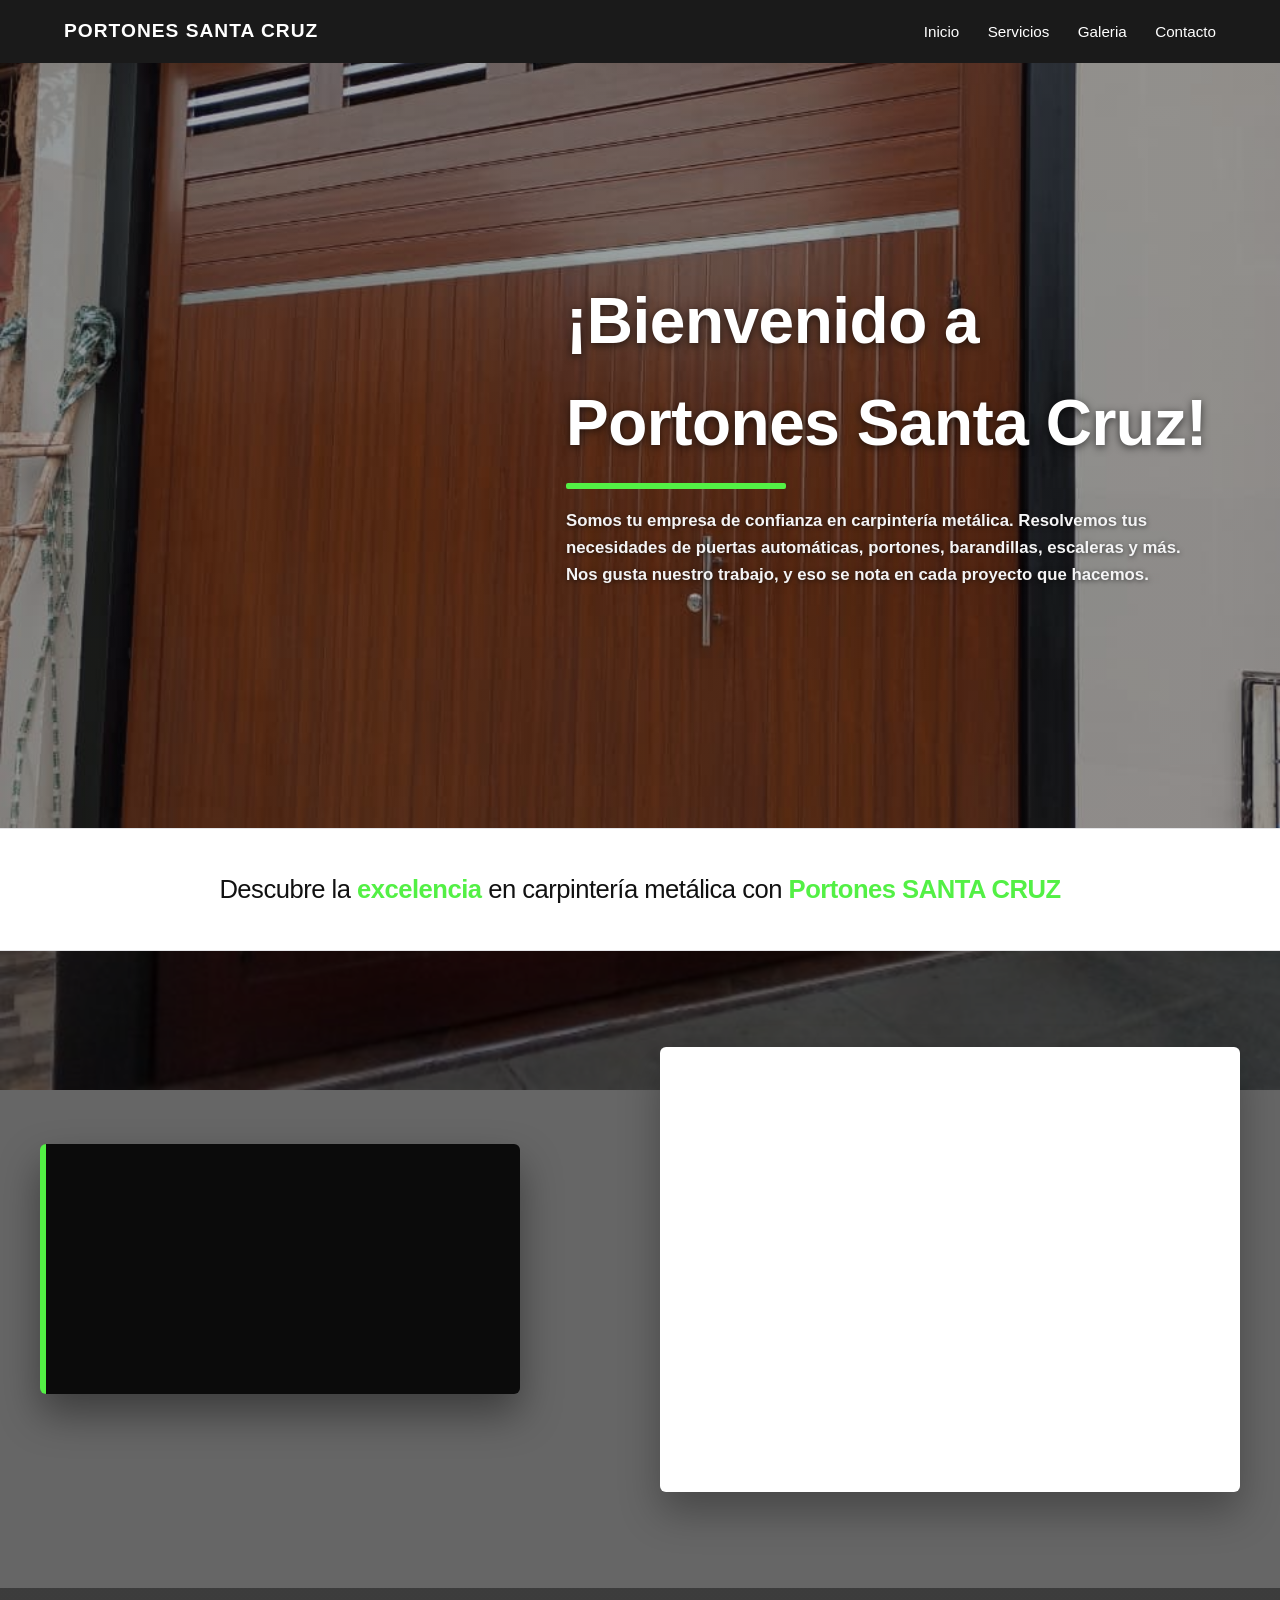
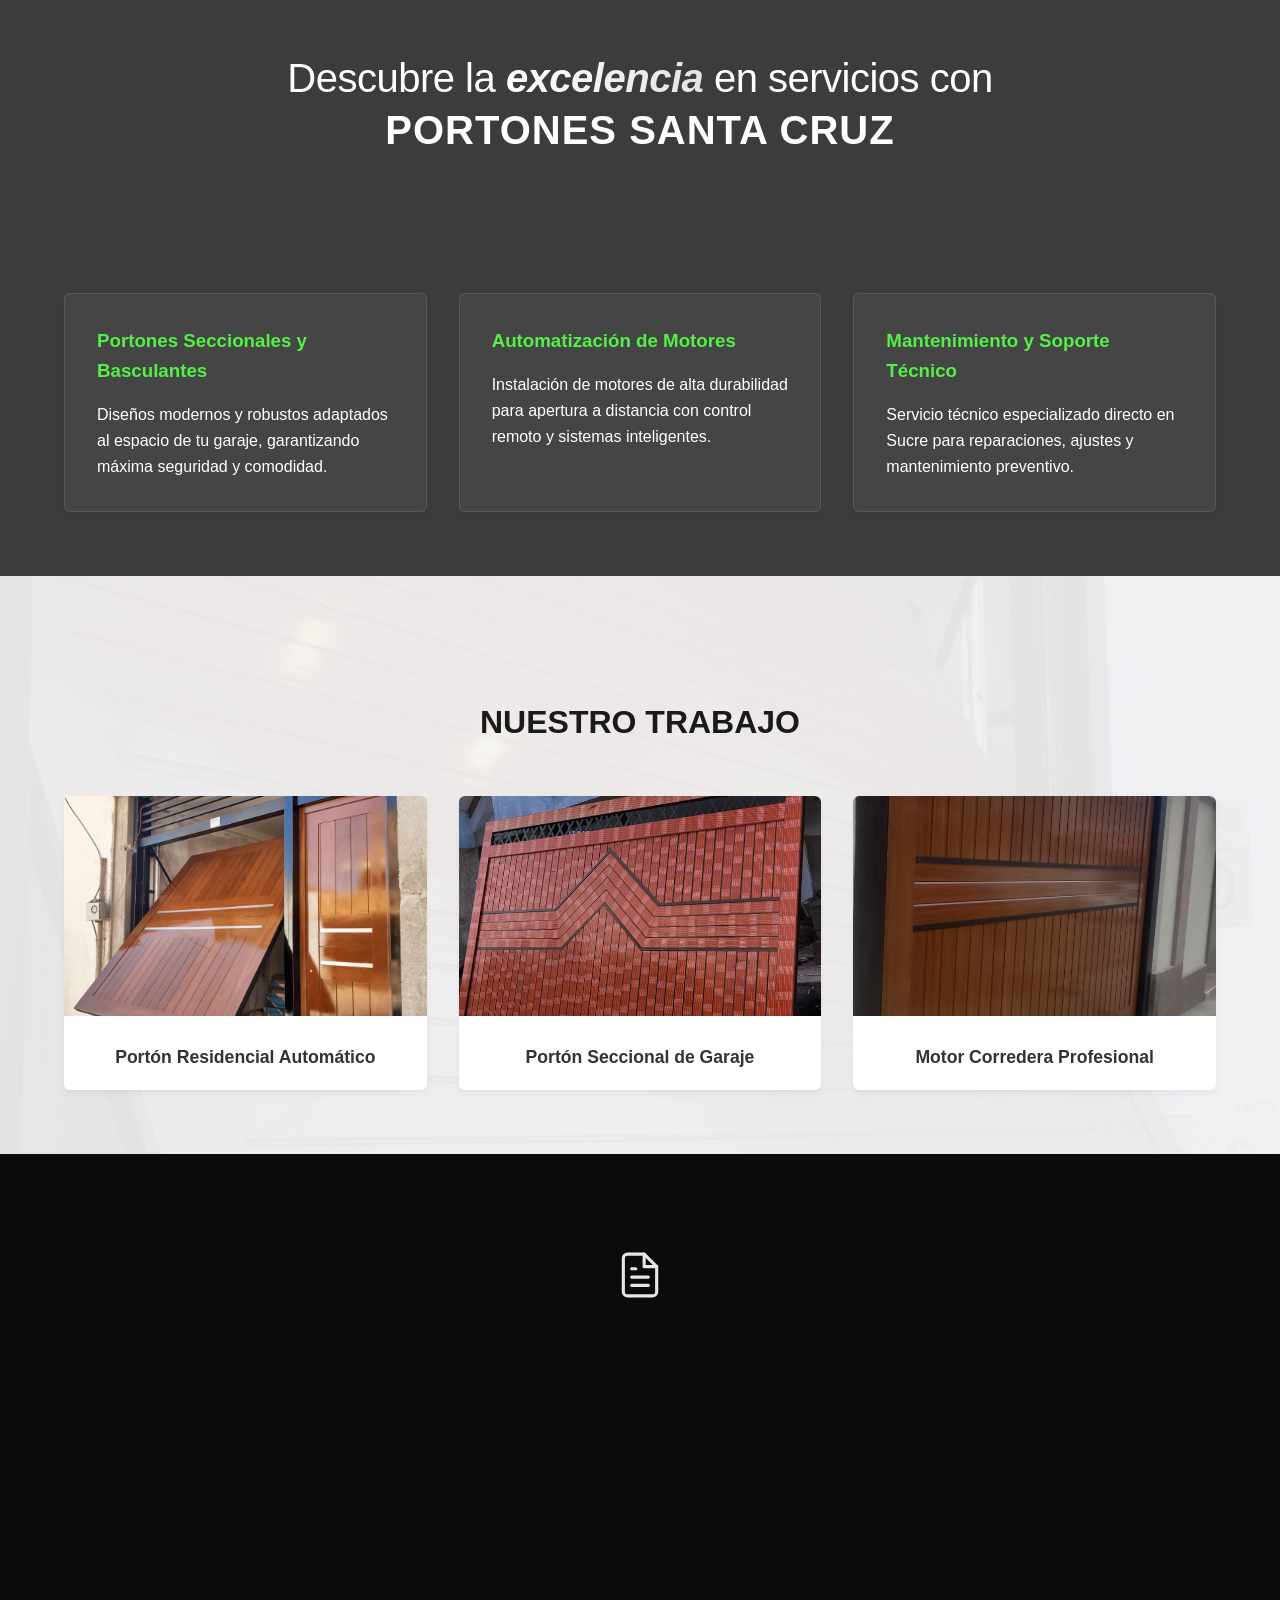
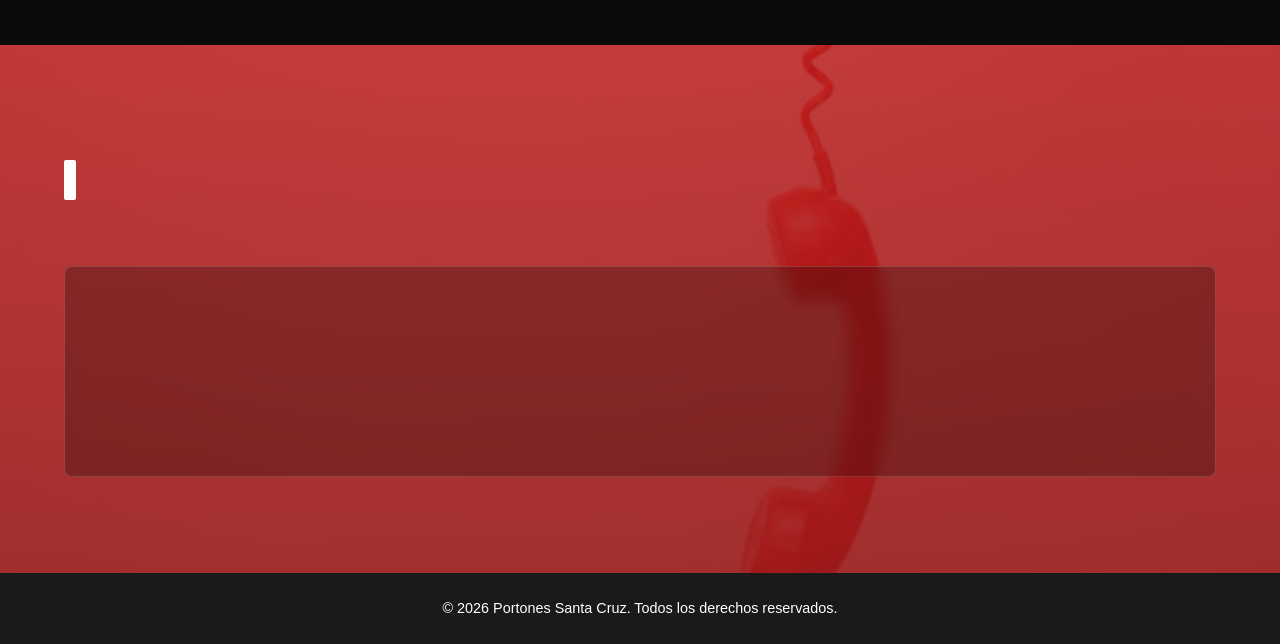
<file: index.html>
<!DOCTYPE html>
<html lang="es">
<head>
    <meta charset="UTF-8">
    <meta name="viewport" content="width=device-width, initial-scale=1.0">
    <title>Portones Santa Cruz | Sucre - Bolivia</title>
    <link rel="stylesheet" href="cara.css">
    <link rel="stylesheet" href="https://cdnjs.cloudflare.com/ajax/libs/font-awesome/6.4.0/css/all.min.css">
</head>
<body>

    <header class="header">
        <div class="container nav-container">
            <h1 class="logo" id="logo-nombre">Portones Santa Cruz</h1>
            <nav class="nav">
                <a href="index.html">Inicio</a>
                <a href="#servicios">Servicios</a>
                <a href="galeria.html">Galeria</a>
                <a href="#contacto" class="btn-contacto">Contacto</a>
            </nav>
        </div>
    </header>

    <section id="inicio" class="hero">
        <div class="hero-content">
            <div class="hero-titulo-wrapper">
                <h2 id="hero-titulo">¡Bienvenido a Portones Santa Cruz!</h2>
                <span class="barra-amarilla"></span>
            </div>
            <p id="hero-slogan">Somos tu empresa de confianza en carpintería metálica. Resolvemos tus necesidades de puertas automáticas, portones, barandillas, escaleras y más. Nos gusta nuestro trabajo, y eso se nota en cada proyecto que hacemos.</p>
        </div>
    </section>
    <section class="franja-eslogan">
        <div class="container animacion-bucle">
            <p>Descubre la <strong>excelencia</strong> en carpintería metálica con <strong>Portones SANTA CRUZ</strong></p>
        </div>
    </section>
    <section class="seccion-mision-pasion">
        <div class="contenedor-mision-pasion">
            <div class="franja-pasion animar-desde-izquierda">
                <h3>Nuestra pasión, la seguridad y el diseño.</h3>
            </div>
            <div class="card-importancia animar-desde-derecha">
                <h2>En <strong>Portones Santa Cruz</strong>, sabemos que la seguridad y el acceso principal de tu hogar o negocio son fundamentales.</h2>
                <p>Nos especializamos en la fabricación, diseño e instalación de portones automáticos y sistemas de apertura que combinan tecnología, resistencia y elegancia. Cada solución está pensada para ofrecerte el máximo confort, durabilidad y la tranquilidad que necesitas en tu día a día.</p>
            </div>

        </div>
    </section>
<section id="servicios" class="section-full">
    <div class="container">
        <div class="servicios-intro">
            <h2 class="section-title">
                Descubre la <span class="resaltado-recorte">excelencia</span> en servicios con <span class="marca-recorte">PORTONES SANTA CRUZ</span>
            </h2>
            <p id="texto-descripcion-servicios" class="sub-descripcion"></p>
        </div>
        <div class="grid-servicios" id="contenedor-servicios">
            <!-- Cargado dinámicamente desde JSON -->
        </div>
    </div>
</section>
    <section id="productos" class="section bg-light">
        <div class="container">
            <p class="subtitulo-seccion-productos animar-scroll animacion-bucle">Con más de 10 años de experiencia</p>
            <h2 class="section-title">NUESTRO TRABAJO</h2>
            <div class="grid-productos" id="contenedor-productos">
            </div>
        </div>
    </section>
    <section class="seccion-compromiso">
        <div class="container-compromiso">
            <div class="compromiso-icono">
                <svg width="50" height="50" viewBox="0 0 24 24" fill="none" stroke="currentColor" stroke-width="1.5" stroke-linecap="round" stroke-linejoin="round">
                    <path d="M14 2H6a2 2 0 0 0-2 2v16a2 2 0 0 0 2 2h12a2 2 0 0 0 2-2V8z"></path>
                    <polyline points="14 2 14 8 20 8"></polyline>
                    <line x1="16" y1="13" x2="8" y2="13"></line>
                    <line x1="16" y1="17" x2="8" y2="17"></line>
                    <polyline points="10 9 9 9 8 9"></polyline>
                </svg>
            </div>
            <h2>Compromiso con la Satisfacción del Cliente</h2>
            <p>En cada instalación y mantenimiento de portones, tu seguridad y tranquilidad son nuestra máxima prioridad. Trabajamos estrechamente contigo para comprender tus necesidades y requerimientos específicos, diseñando y ejecutando sistemas automatizados que superen tus expectativas. Nuestra atención personalizada y calidad técnica nos han convertido en el socio confiable de numerosos hogares y empresas.</p>
        </div>
    </section>
<section id="contacto" class="container-contacto section">
    <div class="contacto-content">
        <div class="contacto-titulo-wrapper">
            <span class="barra-roja"></span>
            <h2 class="section-title-contacto">CONTACTOS</h2>
        </div>
        <div class="contacto-wrapper">
            <div class="info-contacto">
                <p><i class="fas fa-map-marker-alt"></i> <span id="info-dir">Sucre, Bolivia</span></p>
                <p><i class="fas fa-phone"></i> <span id="info-tel">+591 70336474</span></p>
                <p>
                    <a id="enlace-facebook" href="https://www.facebook.com/profile.php?id=100057186651742" target="_blank" rel="noopener noreferrer" class="enlace-contacto">
                        <i class="fab fa-facebook-f"></i>
                        <span id="info-email">Visita nuestro Facebook: Portones SANTA CRUZ</span>
                    </a>
                </p>
            </div>
            <div class="video-ref">
                <h3>Conoce nuestro trabajo</h3>
                <div class="botones-contacto-wrapper">
                    <a href="https://www.facebook.com/MomentosPublicidad/videos/2264185106994338/?rdid=613Ez51u5a7XMZwg#" target="_blank" rel="noopener noreferrer" class="btn-video">
                        <i class="fab fa-facebook"></i> Ver video promocional
                    </a>
                    <a id="enlace-whatsapp" href="https://wa.me/59170336474?text=Hola,%20me%20interesa%20cotizar%20un%20portón" target="_blank" rel="noopener noreferrer" class="btn-whatsapp">
                        <i class="fab fa-whatsapp"></i> Comunícate por WhatsApp
                    </a>
                </div>
            </div>
        </div>
    </div>
</section>
    <footer class="footer">
        <p>&copy; 2026 Portones Santa Cruz. Todos los derechos reservados.</p>
    </footer>

    <script src="main.js"></script>
</body>
</html>
</file>
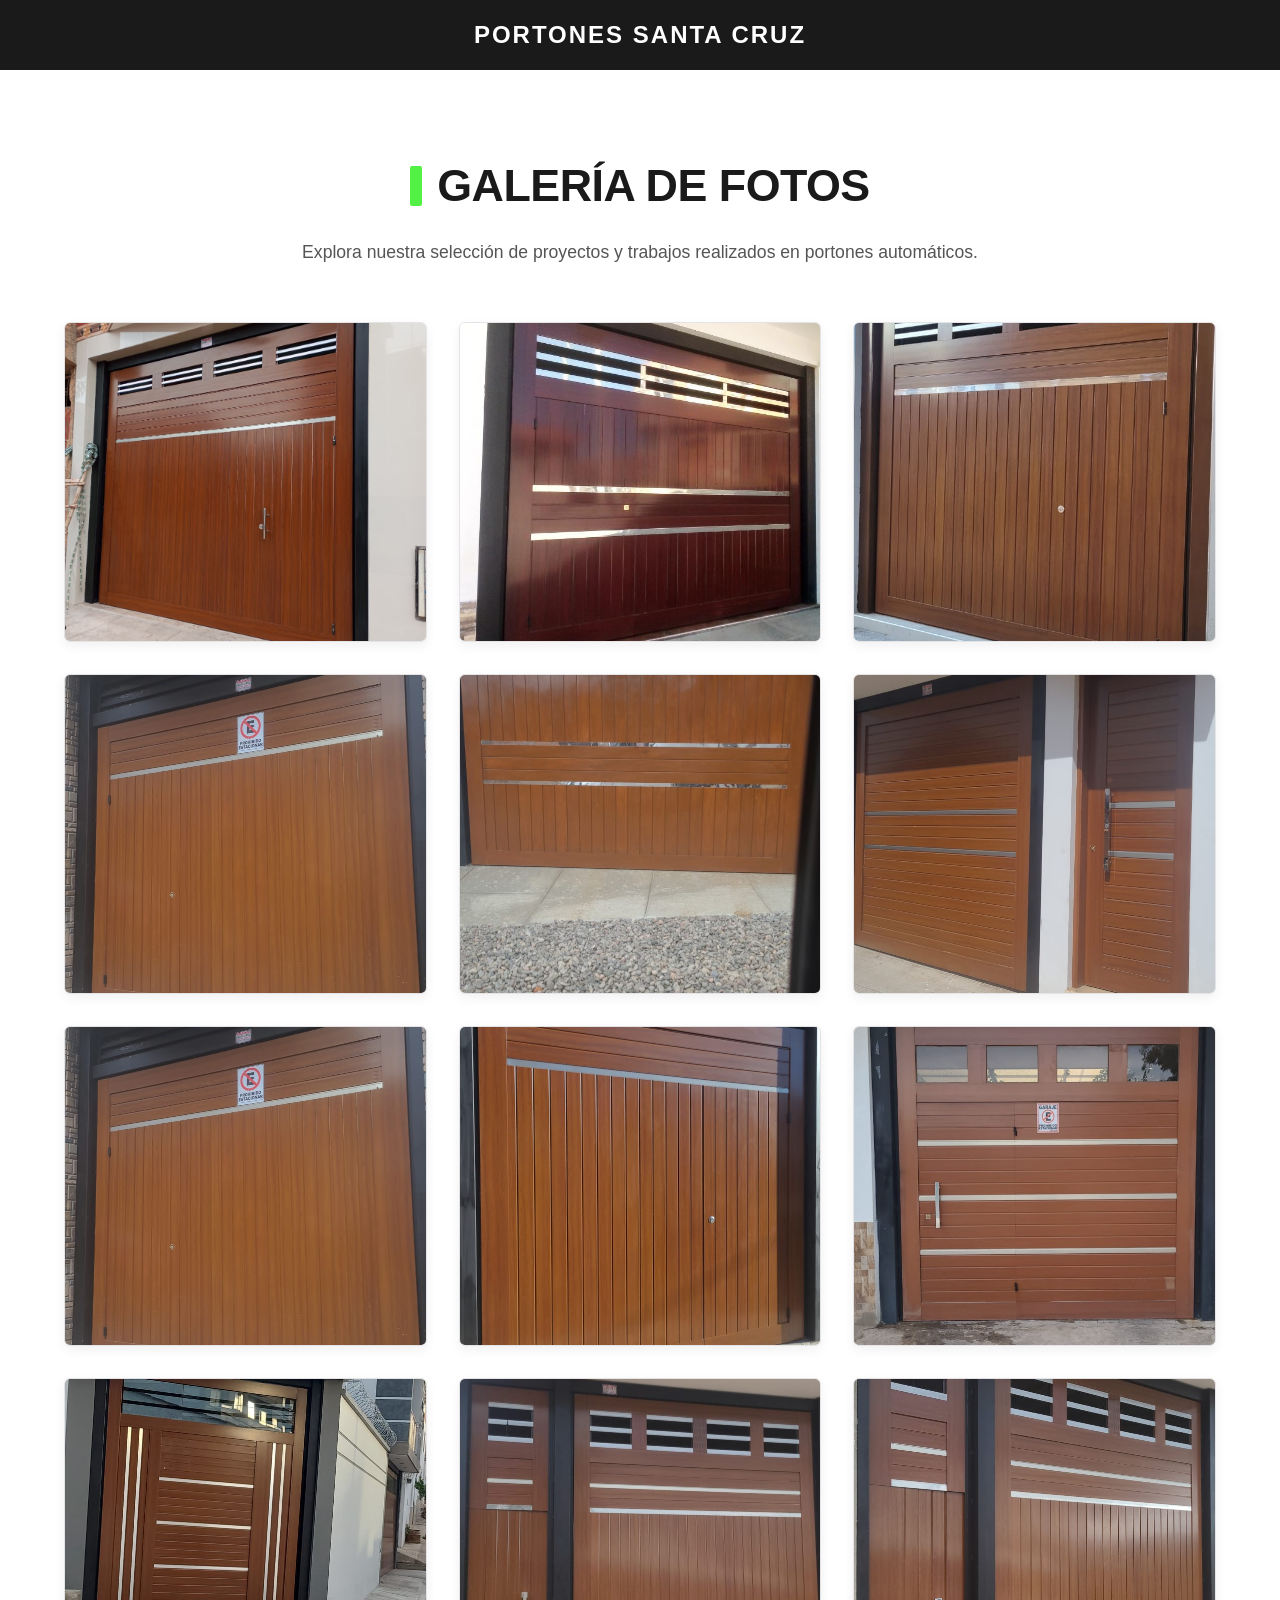
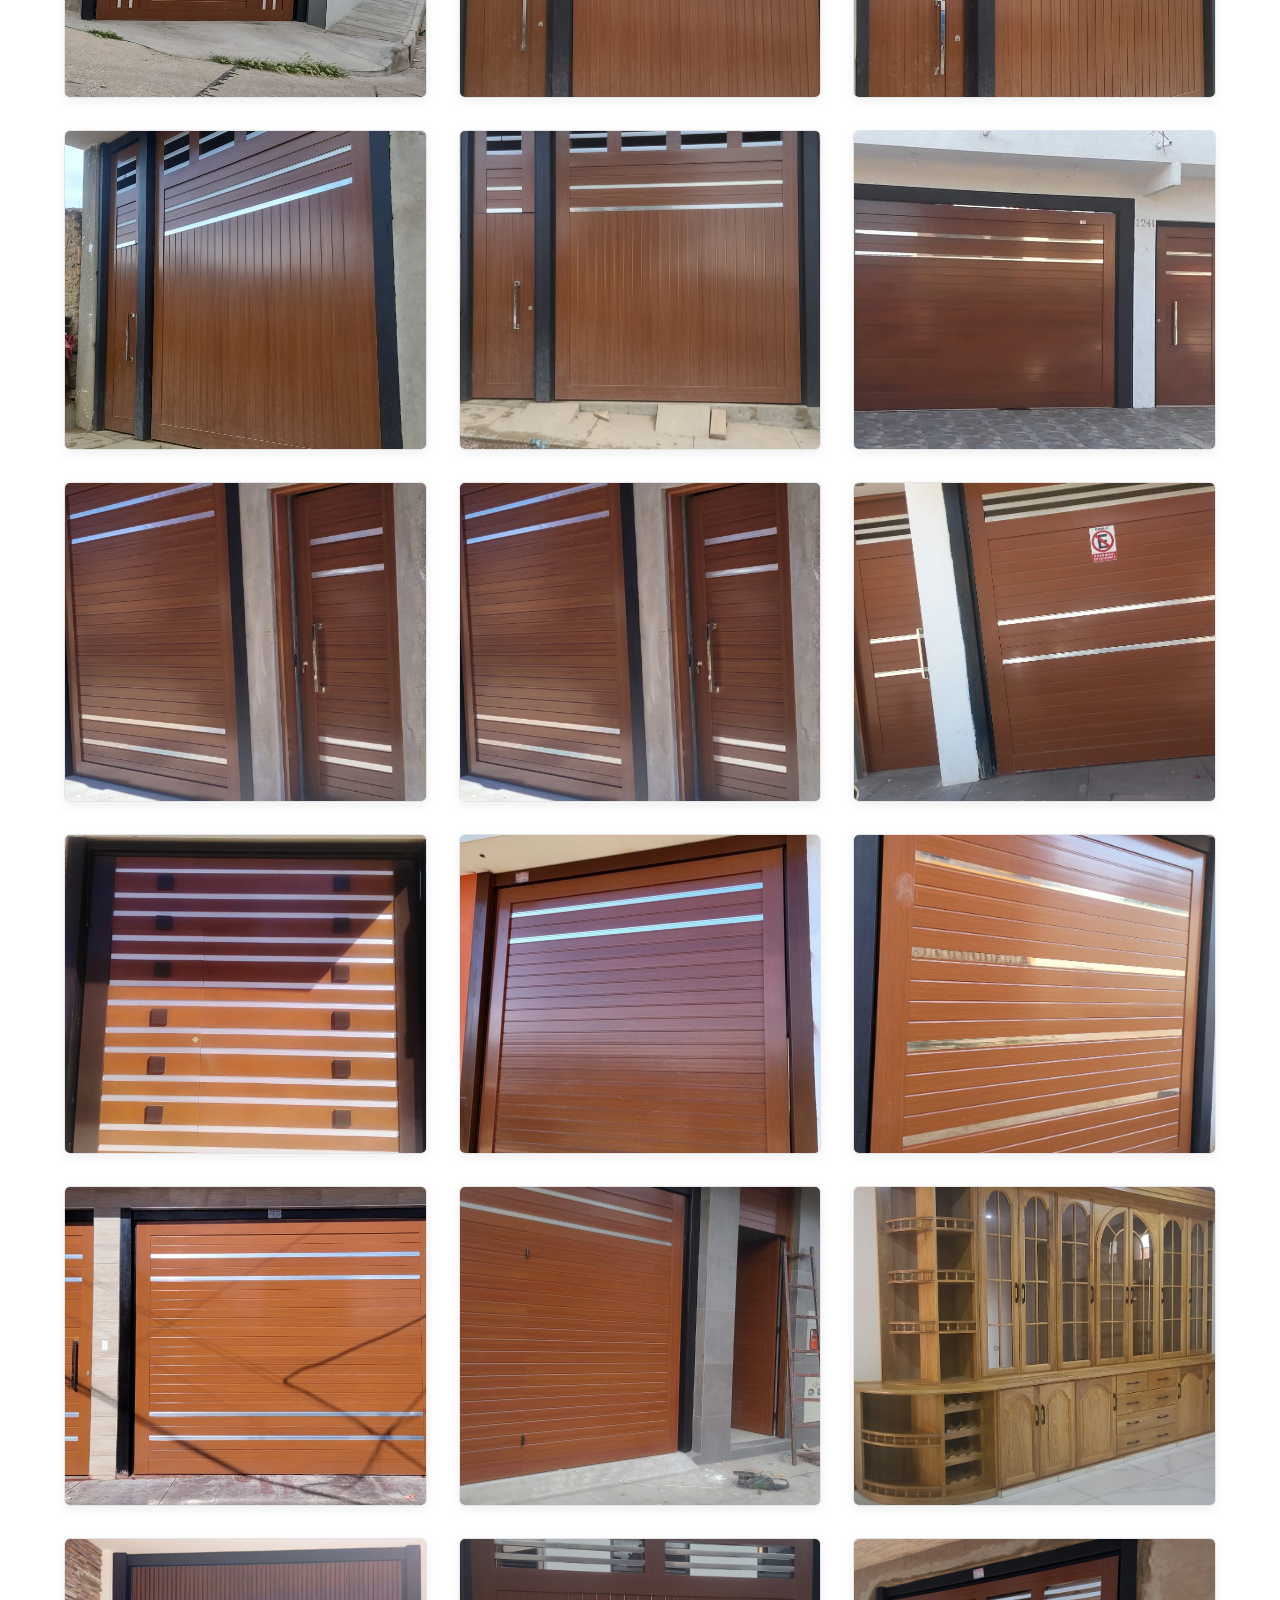
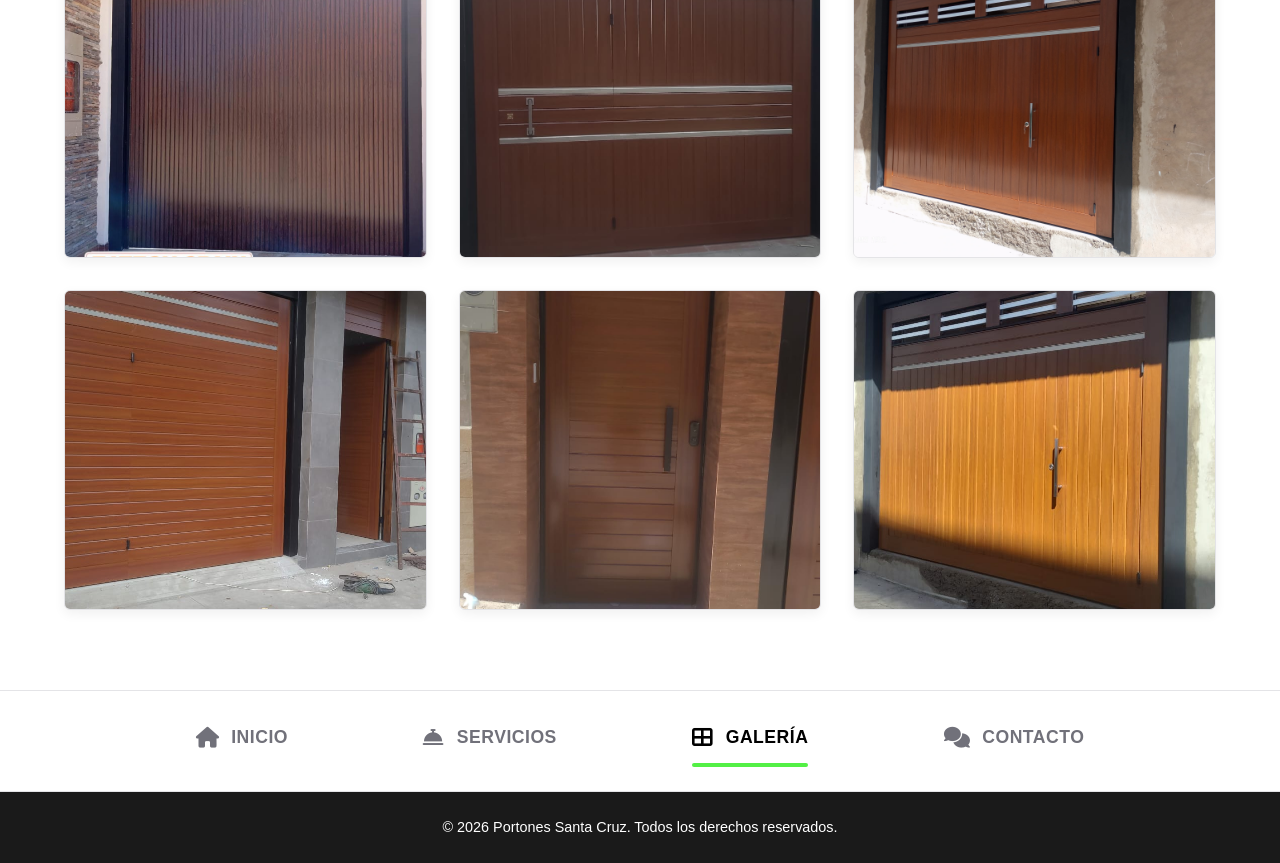
<file: galeria.html>
<!DOCTYPE html>
<html lang="es">
<head>
    <meta charset="UTF-8">
    <meta name="viewport" content="width=device-width, initial-scale=1.0">
    <title>Galería | Portones Santa Cruz</title>
    <link rel="stylesheet" href="cara.css">
    <link rel="stylesheet" href="cara_2.css">
    <link rel="stylesheet" href="https://cdnjs.cloudflare.com/ajax/libs/font-awesome/6.4.0/css/all.min.css">
</head>
<body>

    <header class="header">
        <div class="container nav-container nav-container-centrado">
            <div class="logo logo-galeria">PORTONES SANTA CRUZ</div>
        </div>
    </header>

    <section class="seccion-galeria-clara">
        <div class="container">
            <div class="galeria-titulo-wrapper">
                <div class="barra-acento"></div>
                <h1 class="titulo-galeria-principal animacion-latido-suave">GALERÍA DE FOTOS</h1>
            </div>
            <p class="galeria-subtitulo animacion-latido-suave">Explora nuestra selección de proyectos y trabajos realizados en portones automáticos.</p>

            <div class="grid-galeria-portones">
                <div class="item-galeria"><img src="IMG/banner5.jpeg" alt="Portón automático instalado"></div>
                <div class="item-galeria"><img src="IMG/banner4.jpeg" alt="Portón de carpintería metálica"></div>
                <div class="item-galeria"><img src="IMG/g1.jpeg" alt="Trabajo de portones 1"></div>
                <div class="item-galeria"><img src="IMG/g2.jpeg" alt="Trabajo de portones 2"></div>
                <div class="item-galeria"><img src="IMG/g3.jpeg" alt="Trabajo de portones 3"></div>
                <div class="item-galeria"><img src="IMG/g4.jpeg" alt="Trabajo de portones 4"></div>
                <div class="item-galeria"><img src="IMG/g5.jpeg" alt="Trabajo de portones 5"></div>
                <div class="item-galeria"><img src="IMG/g6.jpeg" alt="Trabajo de portones 6"></div>
                <div class="item-galeria"><img src="IMG/g7.jpeg" alt="Trabajo de portones 7"></div>
                <div class="item-galeria"><img src="IMG/g8.jpeg" alt="Trabajo de portones 8"></div>
                <div class="item-galeria"><img src="IMG/g9.jpeg" alt="Trabajo de portones 9"></div>
                <div class="item-galeria"><img src="IMG/g10.jpeg" alt="Trabajo de portones 10"></div>
                <div class="item-galeria"><img src="IMG/g11.jpeg" alt="Trabajo de portones 11"></div>
                <div class="item-galeria"><img src="IMG/g12.jpeg" alt="Trabajo de portones 12"></div>
                <div class="item-galeria"><img src="IMG/g13.jpeg" alt="Trabajo de portones 13"></div>
                <div class="item-galeria"><img src="IMG/g14.jpeg" alt="Trabajo de portones 14"></div>
                <div class="item-galeria"><img src="IMG/g15.jpeg" alt="Trabajo de portones 15"></div>
                <div class="item-galeria"><img src="IMG/g16.jpeg" alt="Trabajo de portones 16"></div>
                <div class="item-galeria"><img src="IMG/g17.jpeg" alt="Trabajo de portones 17"></div>
                <div class="item-galeria"><img src="IMG/g18.jpeg" alt="Trabajo de portones 18"></div>
                <div class="item-galeria"><img src="IMG/g19.jpeg" alt="Trabajo de portones 19"></div>
                <div class="item-galeria"><img src="IMG/g20.jpeg" alt="Trabajo de portones 20"></div>
                <div class="item-galeria"><img src="IMG/g21.jpeg" alt="Trabajo de portones 21"></div>
                <div class="item-galeria"><img src="IMG/g22.jpeg" alt="Trabajo de portones 22"></div>
                <div class="item-galeria"><img src="IMG/g23.jpeg" alt="Trabajo de portones 23"></div>
                <div class="item-galeria"><img src="IMG/g24.jpeg" alt="Trabajo de portones 24"></div>
                <div class="item-galeria"><img src="IMG/g25.jpeg" alt="Trabajo de portones 25"></div>
                <div class="item-galeria"><img src="IMG/g26.jpeg" alt="Trabajo de portones 26"></div>
                <div class="item-galeria"><img src="IMG/g27.jpeg" alt="Trabajo de portones 27"></div>
                <div class="item-galeria"><img src="IMG/g28.jpeg" alt="Trabajo de portones 28"></div>
            </div>
        </div>
    </section>

    <nav class="menu-inferior-referencia">
        <div class="container-menu-inf">
            <a href="index.html" class="nav-item-inf">
                <i class="fas fa-home"></i>
                <span>INICIO</span>
            </a>
            <a href="index.html#servicios" class="nav-item-inf">
                <i class="fas fa-concierge-bell"></i>
                <span>SERVICIOS</span>
            </a>
            <a href="galeria.html" class="nav-item-inf activo">
                <i class="fas fa-th-large"></i>
                <span>GALERÍA</span>
            </a>
            <a href="index.html#contacto" class="nav-item-inf">
                <i class="fas fa-comments"></i>
                <span>CONTACTO</span>
            </a>
        </div>
    </nav>
    <footer class="footer">
        <div class="container">
            <p>&copy; 2026 Portones Santa Cruz. Todos los derechos reservados.</p>
        </div>
    </footer>
</body>
</html>
</file>
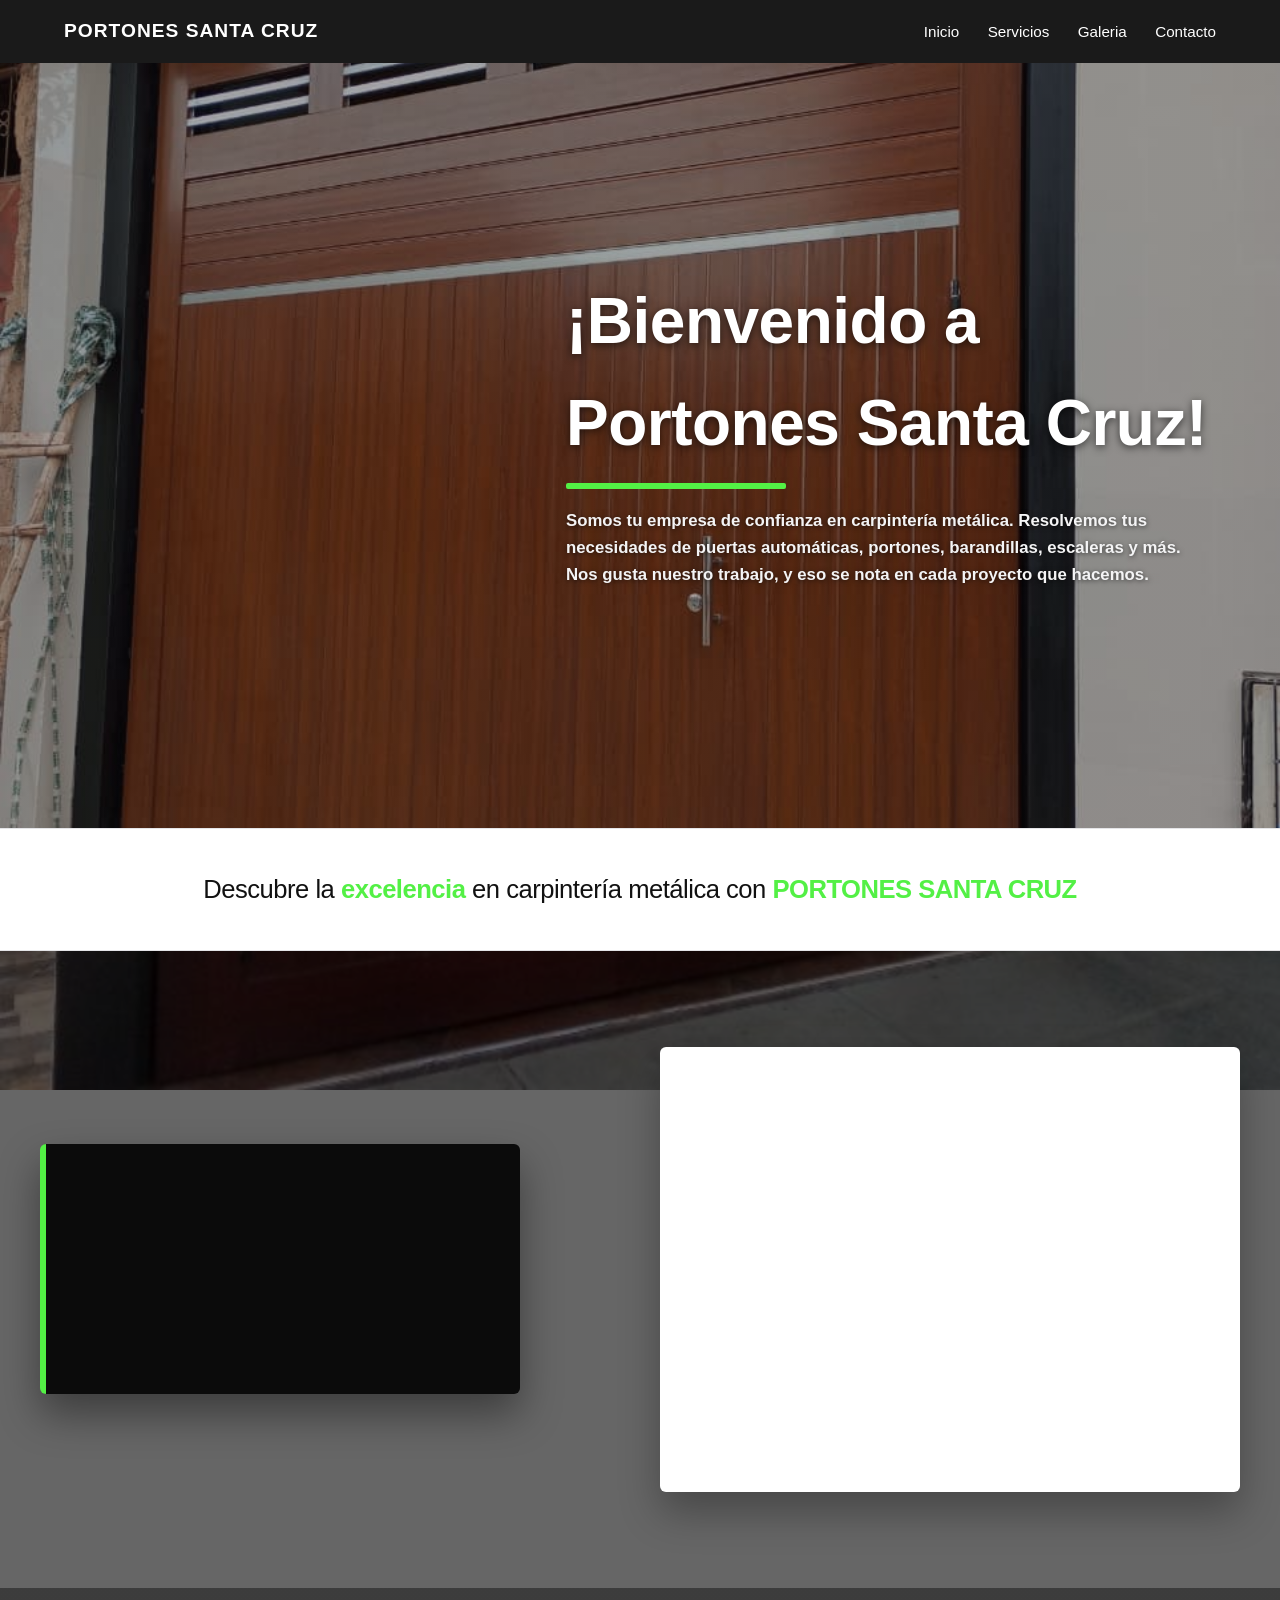
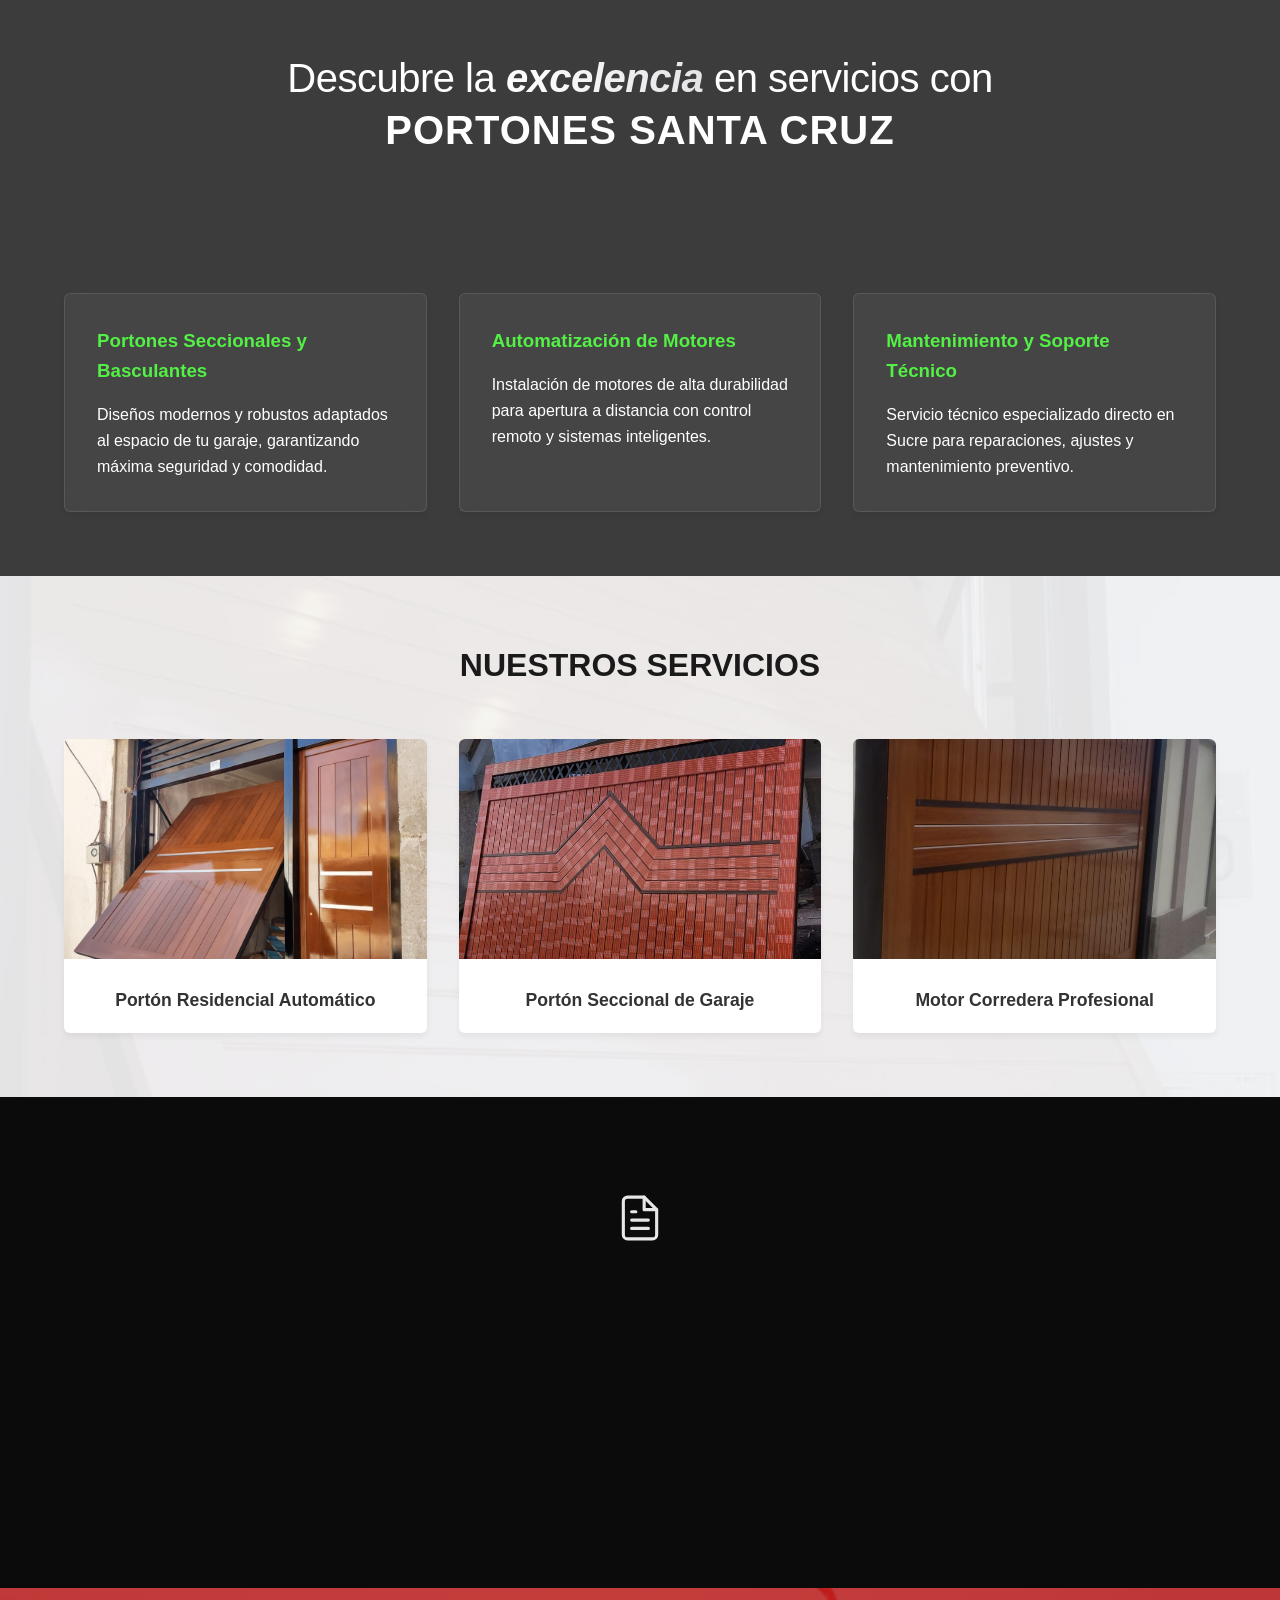
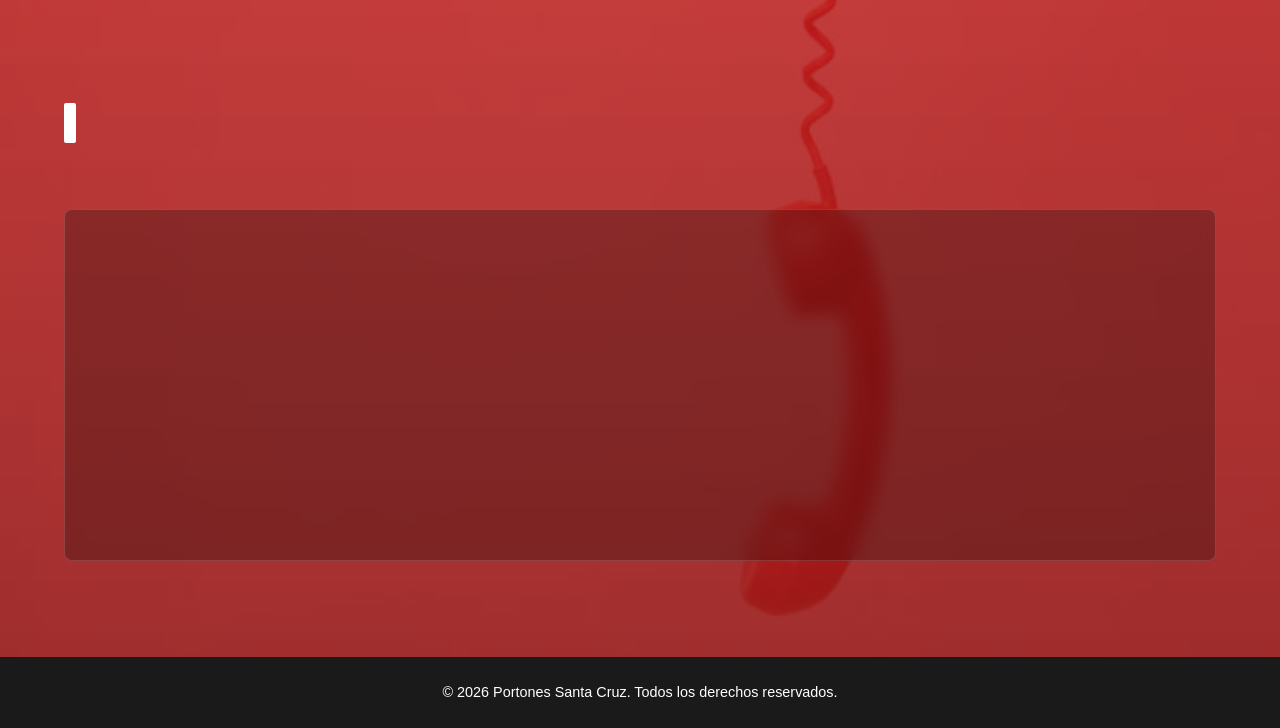
<file: psc.html>
<!DOCTYPE html>
<html lang="es">
<head>
    <meta charset="UTF-8">
    <meta name="viewport" content="width=device-width, initial-scale=1.0">
    <title>Portones Santa Cruz | Sucre - Bolivia</title>
    <link rel="stylesheet" href="cara.css">
    <link rel="stylesheet" href="https://cdnjs.cloudflare.com/ajax/libs/font-awesome/6.4.0/css/all.min.css">
</head>
<body>

    <header class="header">
        <div class="container nav-container">
            <h1 class="logo" id="logo-nombre">Portones Santa Cruz</h1>
            <nav class="nav">
                <a href="psc.html">Inicio</a>
                <a href="#servicios">Servicios</a>
                <a href="galeria.html">Galeria</a>
                <a href="#contacto" class="btn-contacto">Contacto</a>
            </nav>
        </div>
    </header>

    <section id="inicio" class="hero">
        <div class="hero-content">
            <div class="hero-titulo-wrapper">
                <h2 id="hero-titulo">¡Bienvenido a Portones Santa Cruz!</h2>
                <span class="barra-amarilla"></span>
            </div>
            <p id="hero-slogan">Somos tu empresa de confianza en carpintería metálica. Resolvemos tus necesidades de puertas automáticas, portones, barandillas, escaleras y más. Nos gusta nuestro trabajo, y eso se nota en cada proyecto que hacemos.</p>
        </div>
    </section>
    <section class="franja-eslogan">
        <div class="container">
            <p>Descubre la <strong>excelencia</strong> en carpintería metálica con <strong>PORTONES SANTA CRUZ</strong></p>
        </div>
    </section>
    <section class="seccion-mision-pasion">
        <div class="contenedor-mision-pasion">
            <div class="franja-pasion animar-desde-izquierda">
                <h3>Nuestra pasión, la seguridad y el diseño.</h3>
            </div>
            <div class="card-importancia animar-desde-derecha">
                <h2>En <strong>Portones Santa Cruz</strong>, sabemos que la seguridad y el acceso principal de tu hogar o negocio son fundamentales.</h2>
                <p>Nos especializamos en la fabricación, diseño e instalación de portones automáticos y sistemas de apertura que combinan tecnología, resistencia y elegancia. Cada solución está pensada para ofrecerte el máximo confort, durabilidad y la tranquilidad que necesitas en tu día a día.</p>
            </div>

        </div>
    </section>
<section id="servicios" class="section-full">
    <div class="container">
        <div class="servicios-intro">
            <h2 class="section-title">
                Descubre la <span class="resaltado-recorte">excelencia</span> en servicios con <span class="marca-recorte">PORTONES SANTA CRUZ</span>
            </h2>
            <p id="texto-descripcion-servicios" class="sub-descripcion"></p>
        </div>
        <div class="grid-servicios" id="contenedor-servicios">
            <!-- Cargado dinámicamente desde JSON -->
        </div>
    </div>
</section>
    <section id="productos" class="section bg-light">
        <div class="container">
            <h2 class="section-title">NUESTROS SERVICIOS</h2>
            <div class="grid-productos" id="contenedor-productos">
            </div>
        </div>
    </section>
    <section class="seccion-compromiso">
        <div class="container-compromiso">
            <div class="compromiso-icono">
                <svg width="50" height="50" viewBox="0 0 24 24" fill="none" stroke="currentColor" stroke-width="1.5" stroke-linecap="round" stroke-linejoin="round">
                    <path d="M14 2H6a2 2 0 0 0-2 2v16a2 2 0 0 0 2 2h12a2 2 0 0 0 2-2V8z"></path>
                    <polyline points="14 2 14 8 20 8"></polyline>
                    <line x1="16" y1="13" x2="8" y2="13"></line>
                    <line x1="16" y1="17" x2="8" y2="17"></line>
                    <polyline points="10 9 9 9 8 9"></polyline>
                </svg>
            </div>
            <h2>Compromiso con la Satisfacción del Cliente</h2>
            <p>En cada instalación y mantenimiento de portones, tu seguridad y tranquilidad son nuestra máxima prioridad. Trabajamos estrechamente contigo para comprender tus necesidades y requerimientos específicos, diseñando y ejecutando sistemas automatizados que superen tus expectativas. Nuestra atención personalizada y calidad técnica nos han convertido en el socio confiable de numerosos hogares y empresas.</p>
        </div>
    </section>
<section id="contacto" class="container-contacto section">
    <div class="contacto-content">
        <div class="contacto-titulo-wrapper">
            <span class="barra-roja"></span>
            <h2 class="section-title-contacto">CONTACTANOS</h2>
        </div>
        <div class="contacto-wrapper">
            <div class="info-contacto">
                <p><i class="fas fa-map-marker-alt"></i> <span id="info-dir">Sucre, Bolivia</span></p>
                <p><i class="fas fa-phone"></i> <span id="info-tel">+591 70336474</span></p>
                <p><i class="fas fa-envelope"></i> <span id="info-email">contacto@portonessantacruz.com</span></p>
                <p class="nota-exclusiva"><i class="fas fa-store"></i> Atención exclusiva en la ciudad de Sucre.</p>
            <div class="video-ref">
    <h3>Conoce nuestro trabajo</h3>
    <div class="botones-contacto-wrapper" style="display: flex; gap: 15px; align-items: center; flex-wrap: wrap;">
        <a href="https://www.facebook.com/MomentosPublicidad/videos/2264185106994338/?rdid=613Ez51u5a7XMZwg#" target="_blank" class="btn-video">
            <i class="fab fa-facebook"></i> Ver video promocional
        </a>
        <a href="https://wa.me/59170336474?text=Hola,%20me%20interesa%20cotizar%20un%20portón" target="_blank" class="btn-whatsapp" style="background: #25d366; color: #ffffff; padding: 0.6rem 1.2rem; border-radius: 4px; text-decoration: none; display: inline-flex; align-items: center; gap: 8px; font-weight: bold;">
            <i class="fab fa-whatsapp"></i> Comunícate por WhatsApp
        </a>
    </div>
</div>
</section>
    <footer class="footer">
        <p>&copy; 2026 Portones Santa Cruz. Todos los derechos reservados.</p>
    </footer>

    <script src="main.js"></script>
    <script>
    document.addEventListener("DOMContentLoaded", function() {
        const secciones = document.querySelectorAll('section, .hero, .seccion-compromiso');

        secciones.forEach(seccion => {

            const elementosHijos = seccion.querySelectorAll('h1, h2, h3, p, .btn-video, .btn-whatsapp, .item-galeria, .botones-contacto-wrapper');
            elementosHijos.forEach((el, index) => {
                el.classList.add('animar-scroll');
                el.style.transitionDelay = `${index * 0.15}s`;
            });
        });
        const observer = new IntersectionObserver((entries) => {
            entries.forEach(entry => {
                if (entry.isIntersecting) {
                    const hijos = entry.target.querySelectorAll('.animar-scroll');
                    hijos.forEach(hijo => hijo.classList.add('visible'));
                } else {
                    const hijos = entry.target.querySelectorAll('.animar-scroll');
                    hijos.forEach(hijo => hijo.classList.remove('visible'));
                }
            });
        }, {
            threshold: 0.12 
        });

        secciones.forEach(seccion => observer.observe(seccion));
    });
</script>
</body>
</html>
</file>
<file: cara.css>
:root {
    --primary-color: #1a1a1a;
    --accent-color: #53f045;
    --bg-light: #f4f4f5;
    --text-color: #333333;
    --white: #ffffff;
}

* {
    margin: 0;
    padding: 0;
    box-sizing: border-box;
    font-family: 'Segoe UI', Tahoma, Geneva, Verdana, sans-serif;
}

body {
    color: var(--text-color);
    background-color: var(--white);
    line-height: 1.6;
}

.container {
    width: 90%;
    max-width: 1200px;
    margin: 0 auto;
}

.header {
    background: var(--primary-color);
    color: var(--white);
    padding: 1rem 0;
    position: sticky;
    top: 0;
    z-index: 1000;
}

.nav-container {
    display: flex;
    justify-content: space-between;
    align-items: center;
}

.logo {
    font-size: 1.2rem;
    font-weight: bold;
    letter-spacing: 1px;
}

.nav a {
    color: var(--white);
    text-decoration: none;
    margin-left: 1.5rem;
    font-size: 0.95rem;
    position: relative;
    transition: color 0.3s ease, transform 0.3s ease;
}

.nav a:hover,
.btn-contacto {
    color: var(--accent-color);
}

.nav a:hover {
    transform: scale(1.05);
}

.hero {
    background: linear-gradient(rgba(15, 15, 15, 0.35), rgba(15, 15, 15, 0.35)), url('IMG/banner5.jpeg') center/cover no-repeat;
    color: var(--white);
    padding: 8rem 2rem;
    min-height: 85vh;
    display: flex;
    align-items: center;
    justify-content: flex-end;
    text-align: left;
}

.hero-content {
    max-width: 650px;
    margin-right: 2rem;
}

.hero-titulo-wrapper {
    display: flex;
    flex-direction: column;
    align-items: flex-start;
    margin-bottom: 1.2rem;
}

.hero-content h2 {
    font-size: 4rem;
    font-weight: 800;
    margin-bottom: 0.5rem;
    letter-spacing: -0.5px;
    text-shadow: 0 2px 8px rgba(0, 0, 0, 0.6);
    animation: slideInUp 0.8s ease-out forwards;
}

.barra-amarilla {
    width: 220px;
    height: 6px;
    background-color: var(--accent-color);
    border-radius: 2px;
}

.hero-content p {
    font-size: 1.05rem;
    line-height: 1.6;
    margin-bottom: 2rem;
    color: #f4f4f5;
    text-shadow: 0 1px 5px rgba(0, 0, 0, 0.6);
    font-weight: 600;
}

.btn-primary {
    background: var(--accent-color);
    color: var(--white);
    padding: 0.75rem 1.5rem;
    text-decoration: none;
    border-radius: 4px;
    font-weight: bold;
    display: inline-flex;
    align-items: center;
    gap: 8px;
    transition: opacity 0.3s;
}

.btn-primary:hover {
    opacity: 0.9;
}

.section {
    padding: 4rem 0;
}

.section-title {
    text-align: center;
    font-size: 2rem;
    font-weight: 800;
    margin-bottom: 3rem;
    color: var(--primary-color);
    animation: slideInUp 0.8s ease-out forwards;
}

.bg-light {
    background-color: var(--bg-light);
}

.servicios-intro {
    max-width: 800px;
    margin: 0 auto 3rem auto;
    text-align: center;
}

.sub-descripcion {
    font-size: 1.1rem;
    line-height: 1.7;
    color: #e4e4e7;
    margin-top: -1.5rem;
    margin-bottom: 2rem;
}

.grid-servicios,
.grid-productos {
    display: grid;
    grid-template-columns: repeat(auto-fit, minmax(300px, 1fr));
    gap: 2rem;
}

.card-servicio,
.card-producto {
    background: var(--white);
    border-radius: 6px;
    box-shadow: 0 4px 6px rgba(0, 0, 0, 0.05);
    animation: slideInUp 0.8s ease-out forwards;
    transition: transform 0.3s ease, box-shadow 0.3s ease, border-color 0.3s ease;
}

.card-servicio {
    padding: 2rem;
    border-top: 4px solid var(--accent-color);
}

.card-servicio h3 {
    margin-bottom: 1rem;
    color: var(--primary-color);
}

.card-producto {
    overflow: hidden;
}

.card-producto img {
    width: 100%;
    height: 220px;
    object-fit: cover;
}

.card-producto h3 {
    padding: 1.2rem;
    font-size: 1.1rem;
    text-align: center;
}

.card-servicio:hover,
.card-producto:hover {
    transform: translateY(-8px);
    box-shadow: 0 10px 20px rgba(0, 0, 0, 0.15);
    border-color: var(--accent-color);
}

.card-servicio:hover h3,
.card-producto:hover h3 {
    color: var(--accent-color);
}

.contacto-wrapper {
    display: grid;
    grid-template-columns: repeat(auto-fit, minmax(280px, 1fr));
    gap: 2rem;
    padding: 2rem;
    border-radius: 6px;
}

.info-contacto p {
    margin-bottom: 1rem;
    display: flex;
    align-items: center;
    gap: 10px;
    font-size: 1.05rem;
}

.info-contacto i {
    color: var(--accent-color);
}

.enlace-contacto {
    text-decoration: none;
    color: inherit;
    display: inline-flex;
    align-items: center;
    gap: 10px;
}

.nota-exclusiva {
    font-style: italic;
    color: #666;
    margin-top: 1.5rem;
}

.video-ref {
    display: flex;
    flex-direction: column;
    justify-content: center;
    align-items: flex-start;
}

.video-ref h3 {
    margin-bottom: 1rem;
}

.botones-contacto-wrapper {
    display: flex;
    gap: 15px;
    align-items: center;
    flex-wrap: wrap;
}

.btn-video {
    background: #1877f2;
    color: var(--white);
    padding: 0.6rem 1.2rem;
    border-radius: 4px;
    text-decoration: none;
    display: inline-flex;
    align-items: center;
    gap: 8px;
}

.btn-whatsapp {
    background: #25d366;
    color: var(--white);
    padding: 0.6rem 1.2rem;
    border-radius: 4px;
    text-decoration: none;
    display: inline-flex;
    align-items: center;
    gap: 8px;
    font-weight: bold;
}

.footer {
    background: var(--primary-color);
    color: var(--white);
    text-align: center;
    padding: 1.5rem 0;
    font-size: 0.9rem;
}

::selection {
    background-color: var(--accent-color);
    color: var(--white);
}

@keyframes slideInUp {
    from {
        opacity: 0;
        transform: translateY(20px);
    }
    to {
        opacity: 1;
        transform: translateY(0);
    }
}

.animar-scroll {
    opacity: 0;
    transform: translateY(16px);
    transition: opacity 0.6s ease, transform 0.6s ease;
}

.animar-scroll.visible {
    opacity: 1;
    transform: translateY(0);
}

.section-full {
    width: 100%;
    padding: 4rem 0;
    background: linear-gradient(rgba(26, 26, 26, 0.85), rgba(26, 26, 26, 0.85)), url('IMG/banner4.jpeg') center/cover fixed no-repeat;
    color: var(--white);
}

.section-full .section-title {
    font-size: 2.5rem;
    font-weight: 350;
    color: var(--white);
    line-height: 1.3;
    letter-spacing: -0.5px;
    margin-bottom: 1.5rem;
    text-transform: none;
}

.section-title .resaltado-recorte {
    font-weight: 800;
    font-style: italic;
    color: var(--white);
    background: linear-gradient(90deg, #ffffff, #e4e4e7);
    -webkit-background-clip: text;
    background-clip: text;
    -webkit-text-fill-color: transparent;
}

.section-title .marca-recorte {
    font-weight: 900;
    letter-spacing: 1px;
    color: var(--white);
    text-transform: uppercase;
}

.section-full .card-servicio {
    background: rgba(255, 255, 255, 0.05);
    backdrop-filter: blur(10px);
    border: 1px solid rgba(255, 255, 255, 0.1);
    color: var(--white);
    transition: transform 0.4s cubic-bezier(0.16, 1, 0.3, 1),
                box-shadow 0.4s ease,
                border-color 0.4s ease,
                background-color 0.4s ease;
}

.section-full .card-servicio h3 {
    color: var(--accent-color);
}

.section-full .card-servicio:hover,
.section-full .card-servicio.seleccionado {
    transform: translateY(-10px) scale(1.02);
    box-shadow: 0 15px 30px rgba(217, 119, 6, 0.25);
    border-color: var(--accent-color);
    background: rgba(255, 255, 255, 0.09);
}

.section-full .card-servicio:hover h3,
.section-full .card-servicio.seleccionado h3 {
    color: #ffffff;
    text-shadow: 0 0 10px rgba(217, 119, 6, 0.5);
}

.section-full .card-servicio:hover p,
.section-full .card-servicio.seleccionado p {
    color: #ffffff;
}

#productos {
    background: linear-gradient(rgba(244, 244, 245, 0.92), rgba(244, 244, 245, 0.92)), url('IMG/fot.jpeg') center/cover no-repeat;
}

#contacto {
    color: var(--white);
}

.container-contacto {
    background: linear-gradient(rgba(185, 28, 28, 0.85), rgba(153, 27, 27, 0.9)), url('IMG/font2.jpg') center/cover no-repeat;
    color: var(--white);
    padding: 6rem 0;
    width: 100%;
    max-width: 100%;
}

.contacto-content {
    width: 90%;
    max-width: 1200px;
    margin: 0 auto;
}

.contacto-titulo-wrapper {
    display: flex;
    align-items: center;
    gap: 15px;
    margin-bottom: 3rem;
}

.barra-roja {
    width: 12px;
    height: 40px;
    background-color: #ffffff;
    display: inline-block;
    border-radius: 2px;
}

.section-title-contacto {
    font-size: 3rem;
    font-weight: 800;
    letter-spacing: 2px;
    color: var(--white);
    margin: 0;
    text-transform: uppercase;
}

#contacto .contacto-wrapper {
    background: rgba(0, 0, 0, 0.25);
    backdrop-filter: blur(8px);
    border: 1px solid rgba(255, 255, 255, 0.15);
    border-radius: 8px;
    padding: 2.5rem;
}

#contacto .info-contacto p,
#contacto .video-ref h3,
#contacto .nota-exclusiva {
    color: #f3f4f6;
}

.franja-eslogan {
    background-color: #ffffff;
    color: #111111;
    padding: 2.5rem 1rem;
    text-align: center;
    border-top: 1px solid #e4e4e7;
    border-bottom: 1px solid #e4e4e7;
}

.franja-eslogan p {
    font-size: 1.6rem;
    font-weight: 300;
    letter-spacing: -0.5px;
    margin: 0;
}

.franja-eslogan strong {
    font-weight: 800;
    color: var(--accent-color);
}

.seccion-mision-pasion {
    position: relative;
    background: linear-gradient(rgba(0, 0, 0, 0.6), rgba(0, 0, 0, 0.6)), url('IMG/banner4.jpeg') center/cover fixed no-repeat;
    padding: 6rem 2rem;
    display: flex;
    justify-content: center;
    align-items: center;
    overflow: hidden;
}

.contenedor-mision-pasion {
    width: 100%;
    max-width: 1200px;
    display: flex;
    flex-direction: row;
    justify-content: space-between;
    align-items: center;
    gap: 3rem;
}

.card-importancia {
    background-color: #ffffff;
    color: #1a1a1a;
    padding: 3.5rem;
    border-radius: 6px;
    width: 100%;
    max-width: 580px;
    box-shadow: 0 20px 40px rgba(0, 0, 0, 0.3);
}

.card-importancia h2 {
    font-size: 2rem;
    font-weight: 400;
    line-height: 1.3;
    margin-bottom: 1.5rem;
    color: #111111;
}

.card-importancia h2 strong {
    font-weight: 800;
}

.card-importancia p {
    font-size: 1.05rem;
    line-height: 1.7;
    color: #4b5563;
}

.franja-pasion {
    background-color: #0b0b0b;
    border-left: 6px solid var(--accent-color);
    padding: 3.5rem;
    border-radius: 6px;
    width: 100%;
    max-width: 480px;
    box-shadow: 0 20px 40px rgba(0, 0, 0, 0.4);
}

.franja-pasion h3 {
    font-size: 2.4rem;
    font-weight: 800;
    color: #ffffff;
    letter-spacing: -0.5px;
    margin: 0;
    line-height: 1.2;
}

.animar-desde-izquierda {
    animation: deslizarDesdeIzquierda 1s cubic-bezier(0.16, 1, 0.3, 1) forwards;
}

.animar-desde-derecha {
    animation: deslizarDesdeDerecha 1s cubic-bezier(0.16, 1, 0.3, 1) forwards;
}

@keyframes deslizarDesdeIzquierda {
    0% {
        opacity: 0;
        transform: translateX(-80px);
    }
    100% {
        opacity: 1;
        transform: translateX(0);
    }
}

@keyframes deslizarDesdeDerecha {
    0% {
        opacity: 0;
        transform: translateX(80px);
    }
    100% {
        opacity: 1;
        transform: translateX(0);
    }
}

.seccion-compromiso {
    background-color: #0b0b0b;
    color: #ffffff;
    padding: 6rem 2rem;
    text-align: center;
    width: 100%;
}

.container-compromiso {
    max-width: 900px;
    margin: 0 auto;
    display: flex;
    flex-direction: column;
    align-items: center;
}

.compromiso-icono {
    margin-bottom: 1.5rem;
    color: #ffffff;
    opacity: 0.9;
}

.seccion-compromiso h2 {
    font-size: 2.6rem;
    font-weight: 800;
    letter-spacing: -0.5px;
    margin-bottom: 1.5rem;
    color: #ffffff;
}

.seccion-compromiso p {
    font-size: 1.1rem;
    line-height: 1.8;
    color: #d1d5db;
    margin: 0;
}

@media (max-width: 900px) {
    .contenedor-mision-pasion {
        flex-direction: column;
    }

    .card-importancia,
    .franja-pasion {
        max-width: 100%;
    }

    .hero-content h2 {
        font-size: 2.4rem;
    }

    .hero {
        justify-content: center;
        padding: 5rem 1.5rem;
    }

    .hero-content {
        margin-right: 0;
    }

    .nav-container {
        flex-direction: column;
        gap: 0.75rem;
    }

    .nav a {
        margin-left: 0.75rem;
        margin-right: 0.75rem;
    }
}
.subtitulo-seccion-productos {
    text-align: center;
    font-size: 1.6rem; 
    font-weight: 800; 
    color: #1a1a1a; 
    background: linear-gradient(135deg, #f59e0b, #d97706); 
    -webkit-background-clip: text;
    -webkit-text-fill-color: transparent; 
    text-transform: uppercase;
    letter-spacing: 1.5px; 
    margin-bottom: 1rem;
    text-shadow: 0 2px 4px rgba(0, 0, 0, 0.1); 
}
.animacion-bucle {
    animation: flotarLoop 3s ease-in-out infinite;
}

@keyframes flotarLoop {
    0%, 100% {
        transform: translateY(0);
    }
    50% {
        transform: translateY(-6px); 
    }
}
.animacion-latido-suave {
    animation: latidoSuave 4s ease-in-out infinite;
}

@keyframes latidoSuave {
    0%, 100% {
        transform: translateY(0);
        opacity: 1; 
    }
    50% {
        transform: translateY(-3px); 
        opacity: 0.75; 
    }
}
</file>
<file: cara_2.css>
:root {
    --accent-color: #53f045;
}

.nav-container-centrado {
    justify-content: center;
}

.logo-galeria {
    font-size: 1.5rem;
    letter-spacing: 2px;
}

.barra-acento {
    width: 12px;
    height: 40px;
    background-color: var(--accent-color);
    display: inline-block;
    border-radius: 2px;
}

.menu-inferior-referencia {
    background-color: #ffffff;
    border-top: 1px solid #e4e4e7;
    border-bottom: 1px solid #e4e4e7;
    padding: 2rem 0;
    width: 100%;
}

.container-menu-inf {
    max-width: 1000px;
    margin: 0 auto;
    display: flex;
    justify-content: space-around;
    align-items: center;
    flex-wrap: wrap;
    gap: 1.5rem;
}

.nav-item-inf {
    display: flex;
    align-items: center;
    gap: 12px;
    text-decoration: none;
    color: #71717a;
    font-family: 'Segoe UI', Tahoma, Geneva, Verdana, sans-serif;
    font-size: 1.1rem;
    font-weight: 700;
    letter-spacing: 0.5px;
    padding-bottom: 8px;
    position: relative;
    transition: color 0.3s ease;
}

.nav-item-inf i {
    font-size: 1.3rem;
}

.nav-item-inf:hover {
    color: #18181b;
}

.nav-item-inf.activo {
    color: #000000;
}

.nav-item-inf.activo::after {
    content: '';
    position: absolute;
    bottom: -8px;
    left: 0;
    width: 100%;
    height: 4px;
    background-color: var(--accent-color);
    border-radius: 2px;
}

.seccion-galeria-clara {
    background-color: #ffffff;
    padding: 5rem 0;
    color: #1a1a1a;
    width: 100%;
}

.seccion-galeria-clara .galeria-titulo-wrapper {
    display: flex;
    align-items: center;
    gap: 15px;
    margin-bottom: 1rem;
    justify-content: center;
}

.seccion-galeria-clara .titulo-galeria-principal {
    font-size: 2.8rem;
    font-weight: 800;
    letter-spacing: -0.5px;
    color: #1a1a1a;
    margin: 0;
    text-transform: uppercase;
}

.seccion-galeria-clara .galeria-subtitulo {
    text-align: center;
    color: #555555;
    font-size: 1.1rem;
    margin-bottom: 3.5rem;
}

.seccion-galeria-clara .grid-galeria-portones {
    display: grid;
    grid-template-columns: repeat(auto-fit, minmax(350px, 1fr));
    gap: 2rem;
    max-width: 1200px;
    margin: 0 auto;
}

.seccion-galeria-clara .item-galeria {
    overflow: hidden;
    border-radius: 6px;
    background: #ffffff;
    border: 1px solid #e4e4e7;
    box-shadow: 0 4px 12px rgba(0, 0, 0, 0.06);
    height: 320px;
    transition: transform 0.4s ease, border-color 0.4s ease, box-shadow 0.4s ease;
}

.seccion-galeria-clara .item-galeria img {
    width: 100%;
    height: 100%;
    object-fit: cover;
    transition: transform 0.5s ease;
}

.seccion-galeria-clara .item-galeria:hover {
    transform: translateY(-6px);
    border-color: var(--accent-color);
    box-shadow: 0 12px 24px rgba(0, 0, 0, 0.12);
}

.seccion-galeria-clara .item-galeria:hover img {
    transform: scale(1.05);
}

@media (max-width: 900px) {
    .seccion-galeria-clara .grid-galeria-portones {
        grid-template-columns: 1fr;
    }

    .seccion-galeria-clara .titulo-galeria-principal {
        font-size: 1.8rem;
    }
}
</file>
